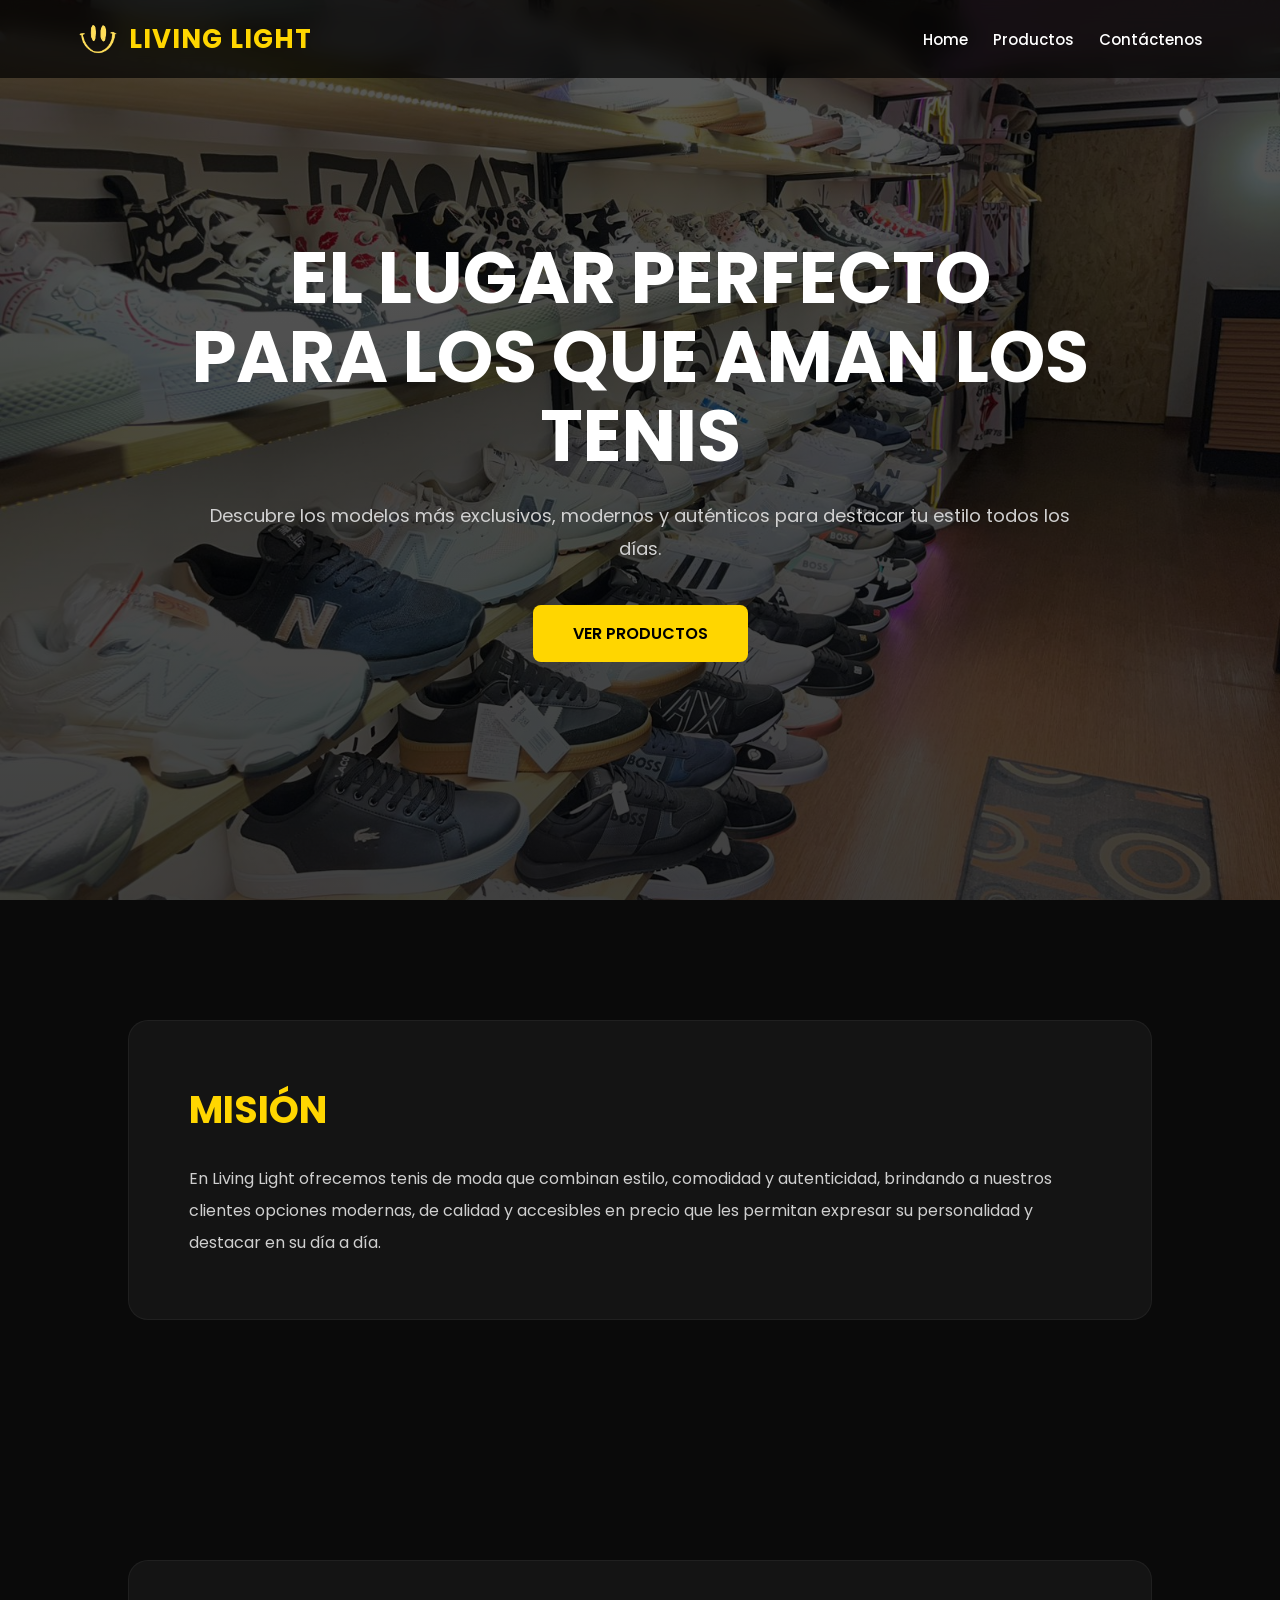
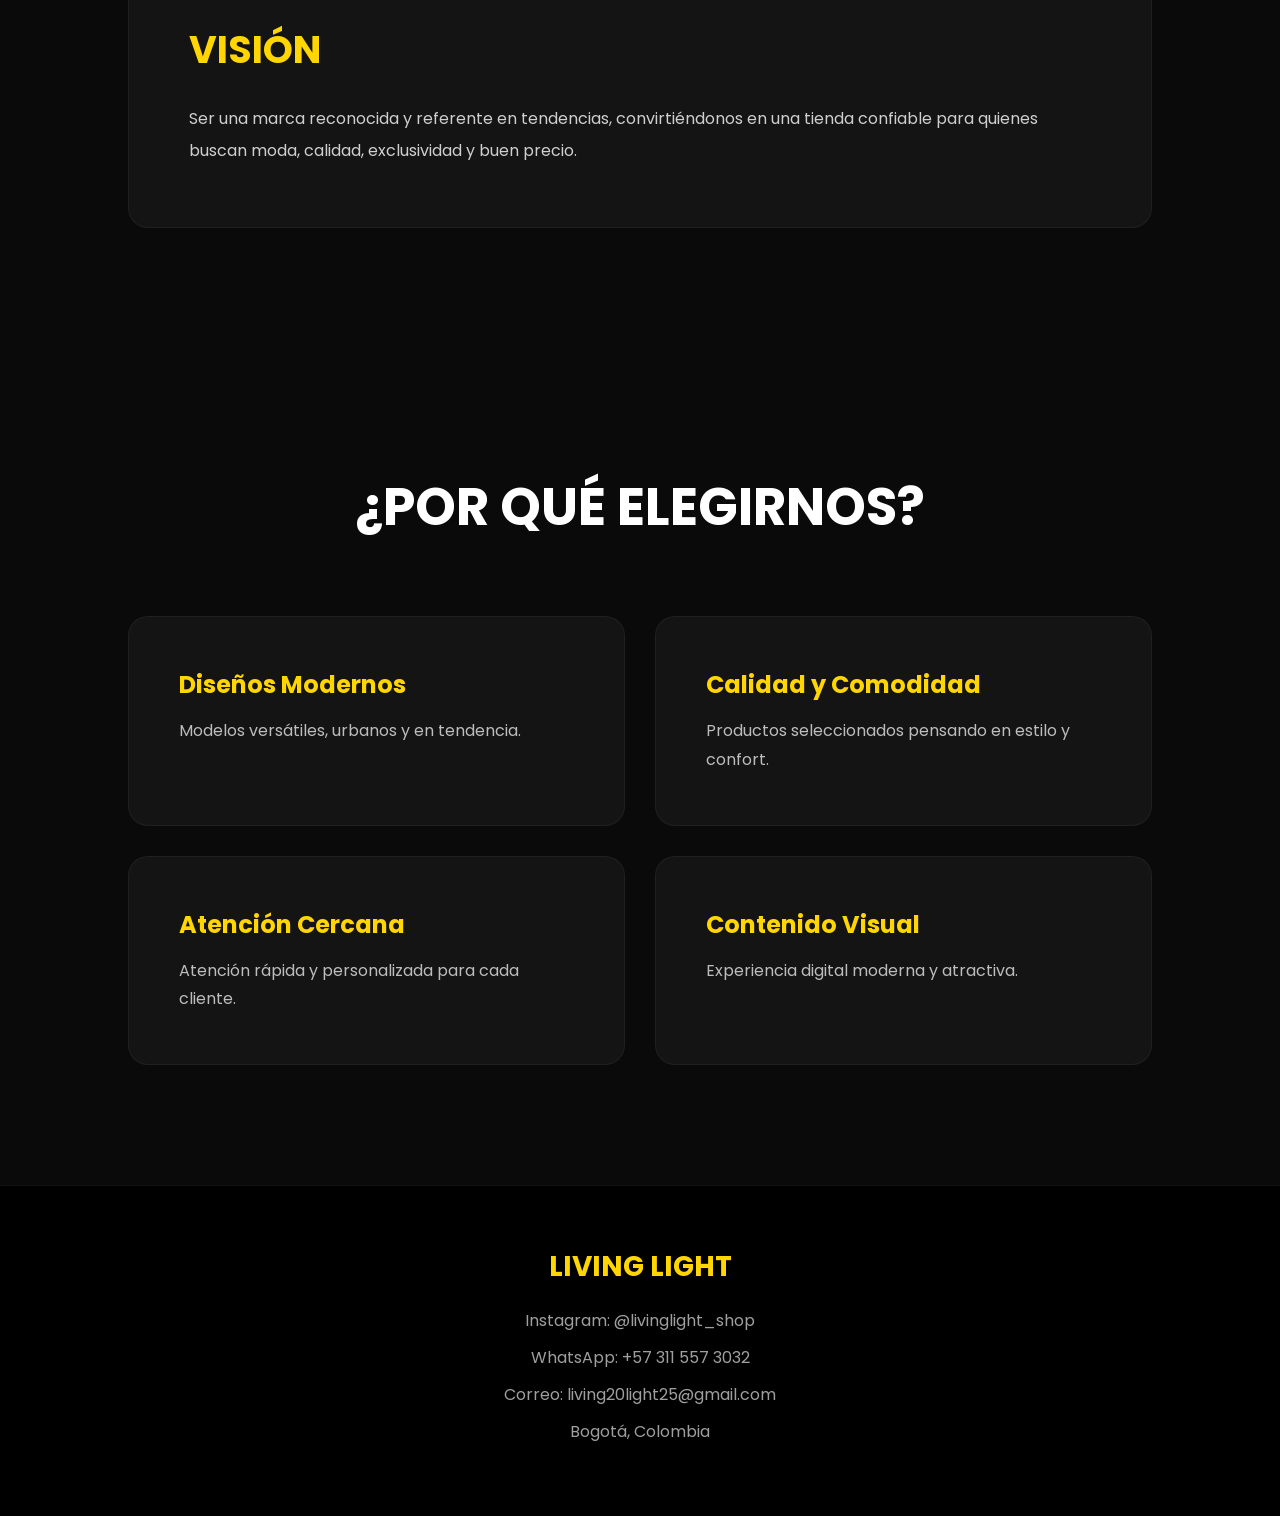
<file: index.html>
<!DOCTYPE html>
<html lang="es">
<head>
    <meta charset="UTF-8">
    <meta name="viewport" content="width=device-width, initial-scale=1.0">

    <title>LIVING LIGHT</title>

   
    <link rel="stylesheet" href="styles.css">

 
    <link rel="preconnect" href="https://fonts.googleapis.com">
    <link href="https://fonts.googleapis.com/css2?family=Poppins:wght@300;400;500;600;700&display=swap" rel="stylesheet">
</head>

<body>


    <header class="header">

    <div class="logo">

        <img src="logo.png" alt="Logo LIVING LIGHT">

        <h1>LIVING LIGHT</h1>

    </div>

    <nav class="navbar">

        <a href="index.html">Home</a>

        <a href="productos.html">Productos</a>

        <a href="contacto.html">Contáctenos</a>

    </nav>

</header>

    <section class="hero">

        <div class="hero-content">

            <h2>EL LUGAR PERFECTO PARA LOS QUE AMAN LOS TENIS</h2>

            <p>
                Descubre los modelos más exclusivos, modernos y auténticos
                para destacar tu estilo todos los días.
            </p>

            <a href="productos.html" class="btn">
                VER PRODUCTOS
            </a>

        </div>

    </section>



    <section class="info-section">

        <div class="info-card">

            <h3>MISIÓN</h3>

            <p>
                En Living Light ofrecemos tenis de moda que combinan estilo,
                comodidad y autenticidad, brindando a nuestros clientes opciones
                modernas, de calidad y accesibles en precio que les permitan
                expresar su personalidad y destacar en su día a día.
            </p>

        </div>

    </section>

    <section class="info-section">

        <div class="info-card">

            <h3>VISIÓN</h3>

            <p>
                Ser una marca reconocida y referente en tendencias,
                convirtiéndonos en una tienda confiable para quienes buscan
                moda, calidad, exclusividad y buen precio.
            </p>

        </div>

    </section>


    <section class="features">

        <h2>¿POR QUÉ ELEGIRNOS?</h2>

        <div class="features-container">

            <div class="feature-box">
                <h3>Diseños Modernos</h3>
                <p>
                    Modelos versátiles, urbanos y en tendencia.
                </p>
            </div>

            <div class="feature-box">
                <h3>Calidad y Comodidad</h3>
                <p>
                    Productos seleccionados pensando en estilo y confort.
                </p>
            </div>

            <div class="feature-box">
                <h3>Atención Cercana</h3>
                <p>
                    Atención rápida y personalizada para cada cliente.
                </p>
            </div>

            <div class="feature-box">
                <h3>Contenido Visual</h3>
                <p>
                    Experiencia digital moderna y atractiva.
                </p>
            </div>

        </div>

    </section>

    <footer class="footer">

        <h3>LIVING LIGHT</h3>

        <p>Instagram: @livinglight_shop</p>
        <p>WhatsApp: +57 311 557 3032</p>
        <p>Correo: living20light25@gmail.com</p>
        <p>Bogotá, Colombia</p>

    </footer>

</body>
</html>
</file>
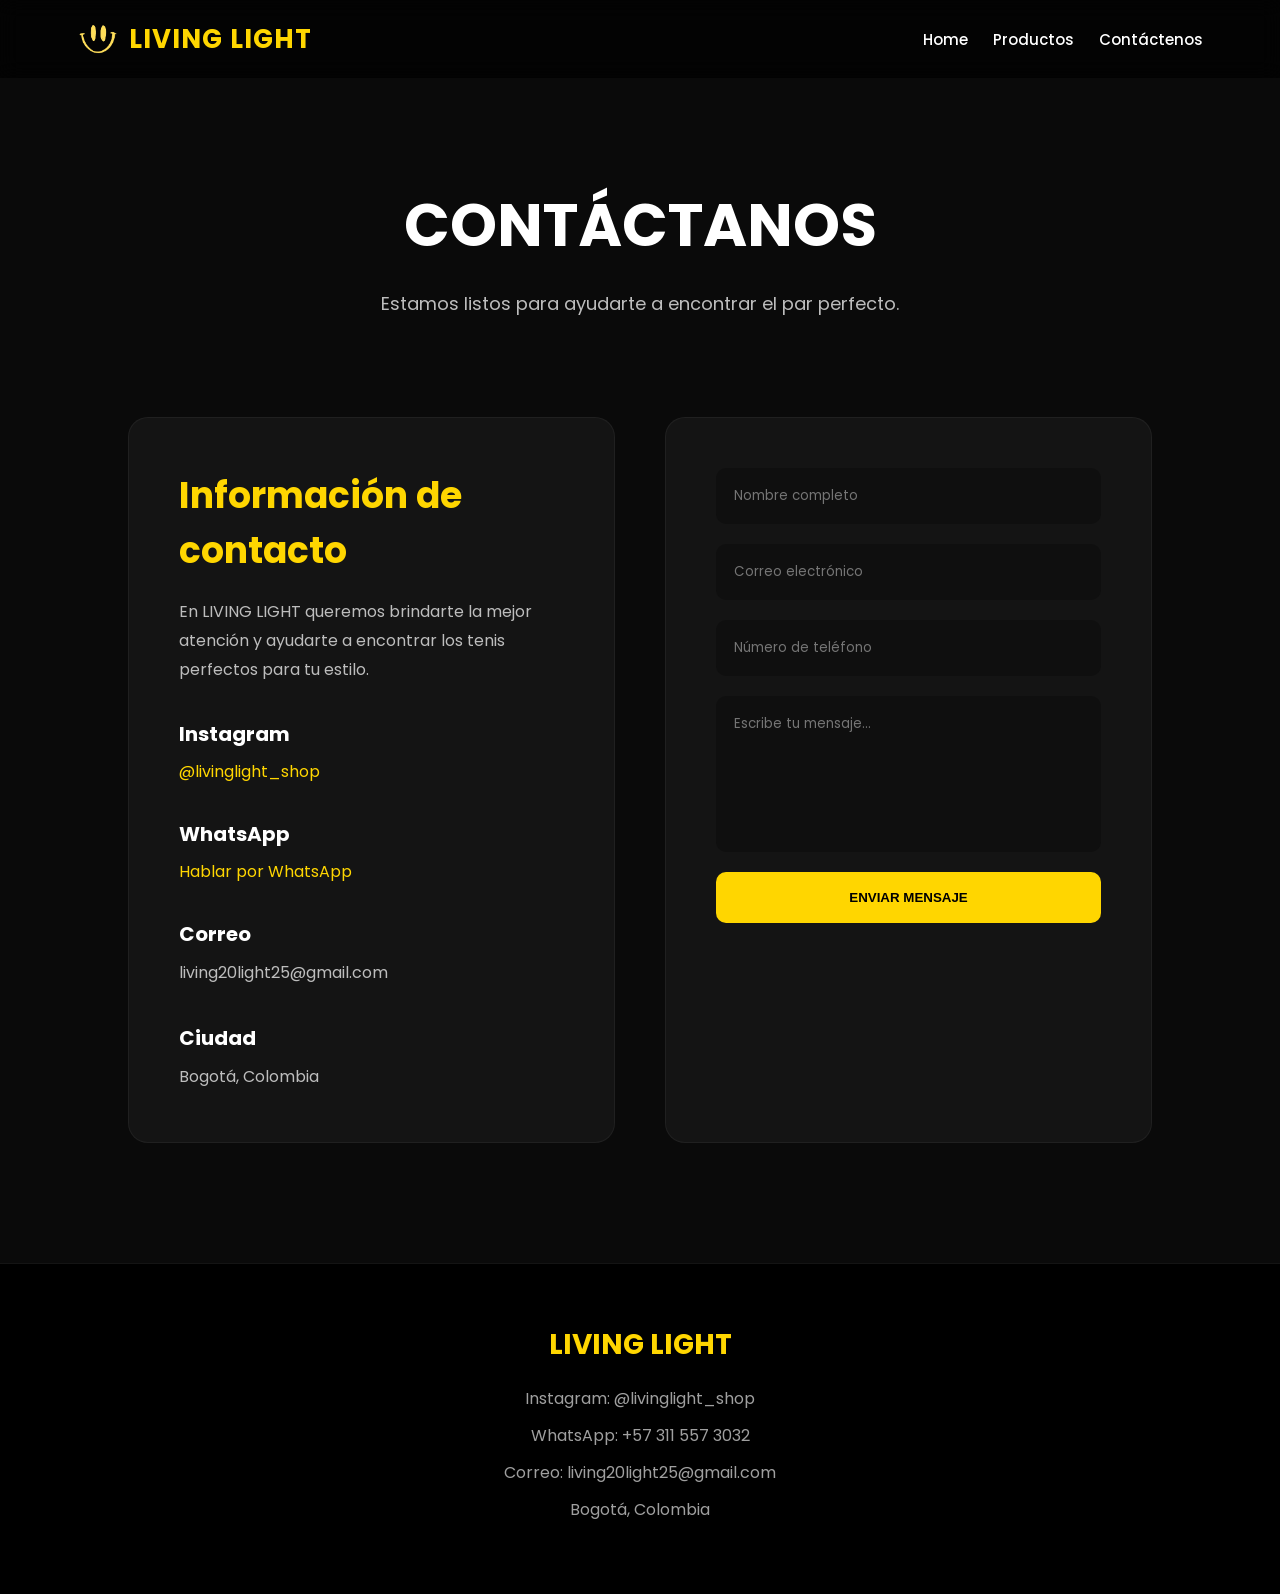
<file: contacto.html>
<!-- contacto.html -->

<!DOCTYPE html>
<html lang="es">

<head>
    <meta charset="UTF-8">
    <meta name="viewport" content="width=device-width, initial-scale=1.0">

    <title>Contáctenos | LIVING LIGHT</title>

    <link rel="stylesheet" href="styles.css">

    <!-- GOOGLE FONTS -->
    <link rel="preconnect" href="https://fonts.googleapis.com">
    <link href="https://fonts.googleapis.com/css2?family=Poppins:wght@300;400;500;600;700&display=swap" rel="stylesheet">
</head>

<body>

    <!-- ========================= -->
    <!-- HEADER -->
    <!-- ========================= -->

    <header class="header">

    <div class="logo">

        <img src="logo.png" alt="Logo LIVING LIGHT">

        <h1>LIVING LIGHT</h1>

    </div>

    <nav class="navbar">

        <a href="index.html">Home</a>

        <a href="productos.html">Productos</a>

        <a href="contacto.html">Contáctenos</a>

    </nav>

</header>


    <!-- ========================= -->
    <!-- HERO CONTACTO -->
    <!-- ========================= -->

    <section class="contact-hero">

        <h2>CONTÁCTANOS</h2>

        <p>
            Estamos listos para ayudarte a encontrar el par perfecto.
        </p>

    </section>


    <!-- ========================= -->
    <!-- CONTACTO -->
    <!-- ========================= -->

    <section class="contact-section">

        <div class="contact-container">


            <!-- INFORMACIÓN -->

            <div class="contact-info">

                <h3>Información de contacto</h3>

                <p>
                    En LIVING LIGHT queremos brindarte la mejor atención y ayudarte
                    a encontrar los tenis perfectos para tu estilo.
                </p>

                <div class="contact-box">

                    <h4>Instagram</h4>

                    <a href="https://www.instagram.com/livinglight_shop?igsh=MWU5bjk3N3hiM2N3dQ%3D%3D&utm_source=qr" target="_blank">
                        @livinglight_shop
                    </a>

                </div>


                <div class="contact-box">

                    <h4>WhatsApp</h4>

                    <a href="https://wa.link/cfffud" target="_blank">
                        Hablar por WhatsApp
                    </a>

                </div>


                <div class="contact-box">

                    <h4>Correo</h4>

                    <p>living20light25@gmail.com</p>

                </div>


                <div class="contact-box">

                    <h4>Ciudad</h4>

                    <p>Bogotá, Colombia</p>

                </div>

            </div>


            <!-- FORMULARIO -->

            <div class="contact-form">

                <form>

                    <input type="text" placeholder="Nombre completo" required>

                    <input type="email" placeholder="Correo electrónico" required>

                    <input type="tel" placeholder="Número de teléfono">

                    <textarea placeholder="Escribe tu mensaje..." rows="6"></textarea>

                    <button type="submit">
                        ENVIAR MENSAJE
                    </button>

                </form>

            </div>

        </div>

    </section>


    <!-- ========================= -->
    <!-- FOOTER -->
    <!-- ========================= -->

    <footer class="footer">

        <h3>LIVING LIGHT</h3>

        <p>Instagram: @livinglight_shop</p>
        <p>WhatsApp: +57 311 557 3032</p>
        <p>Correo: living20light25@gmail.com</p>
        <p>Bogotá, Colombia</p>

    </footer>

</body>
</html>
</file>
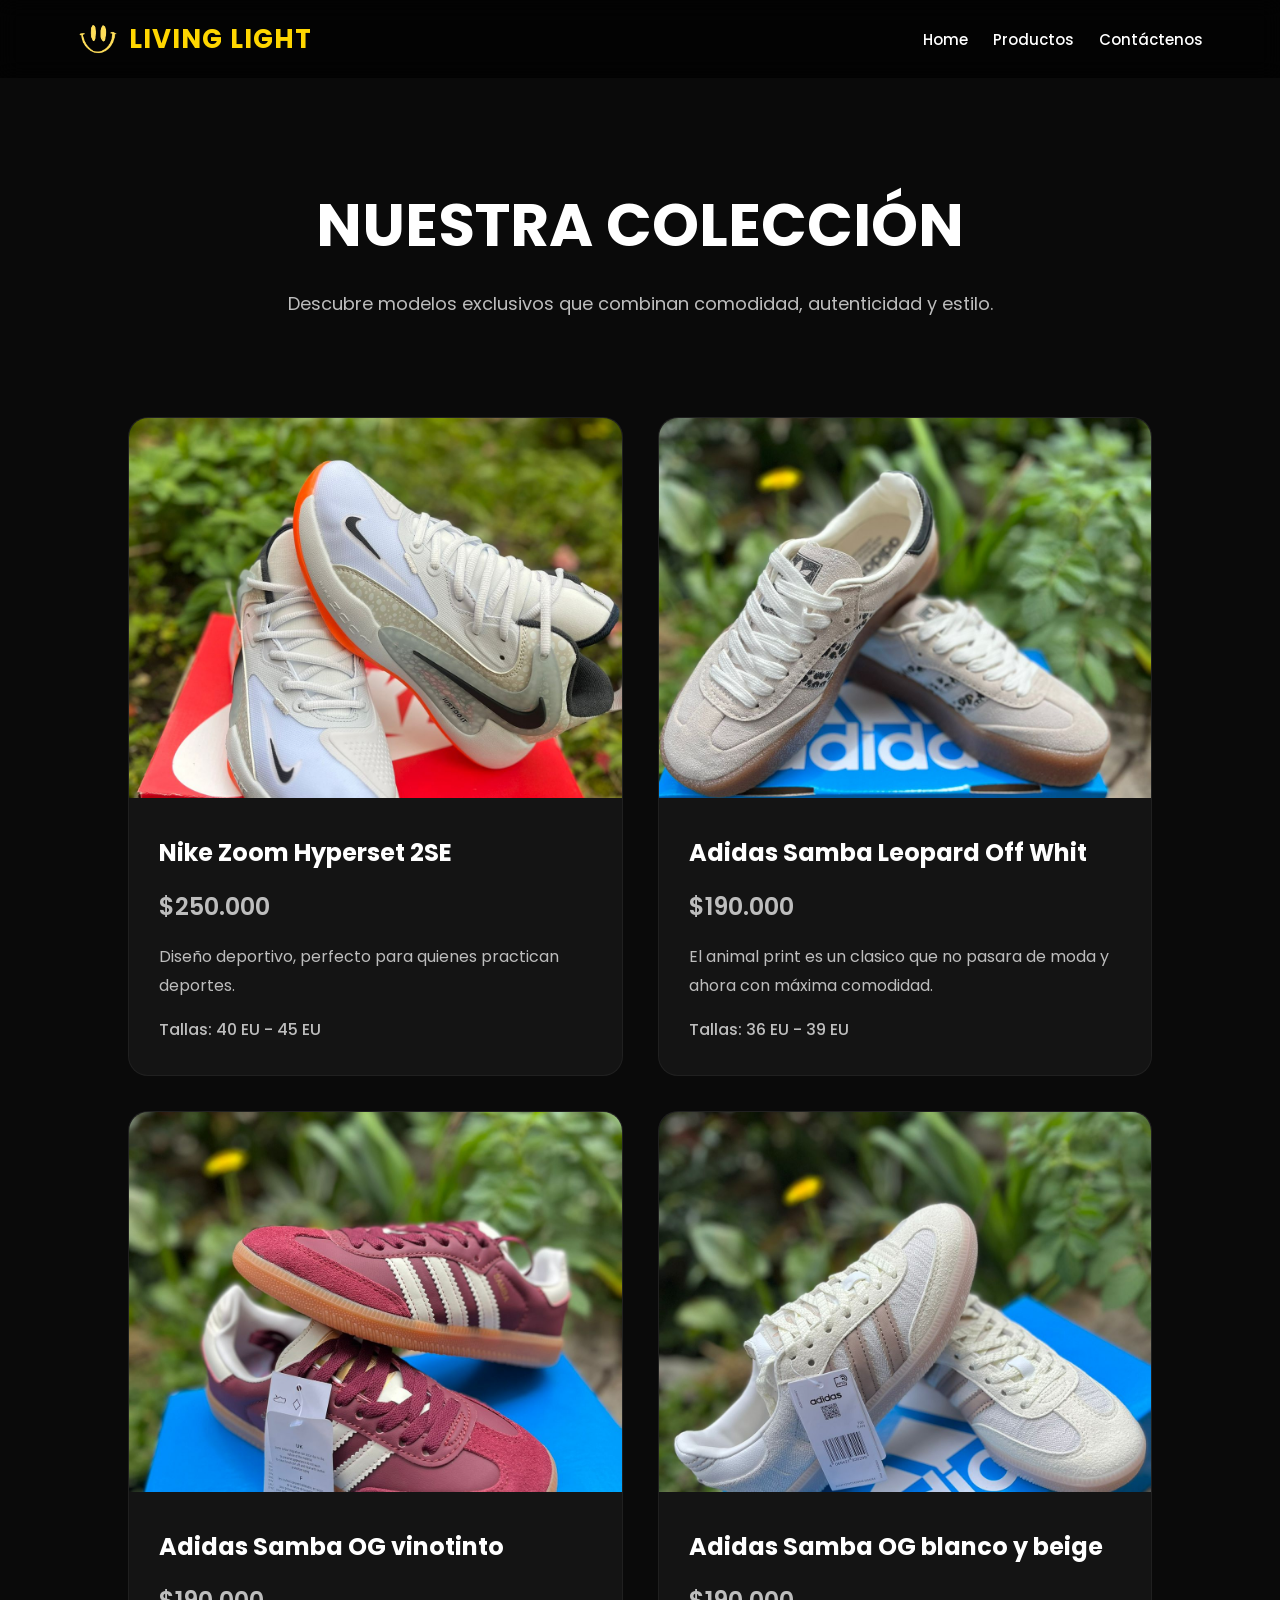
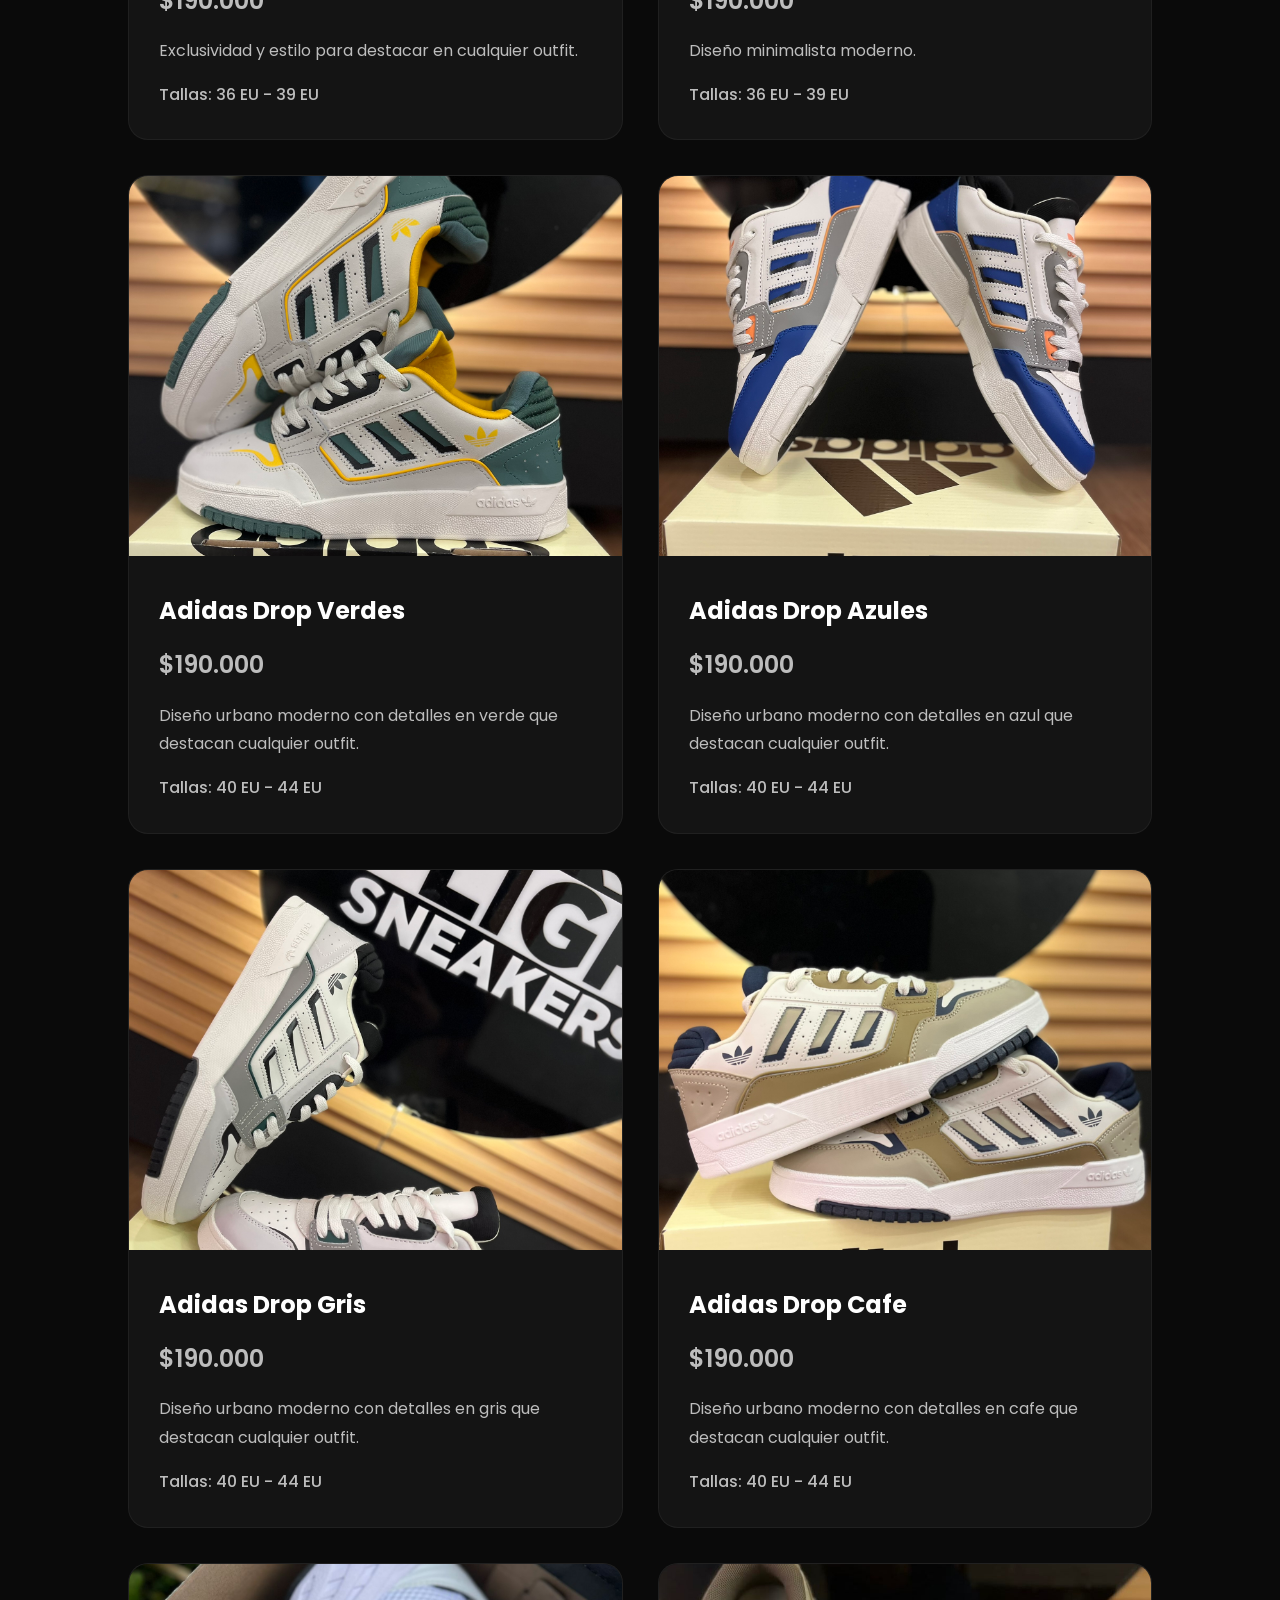
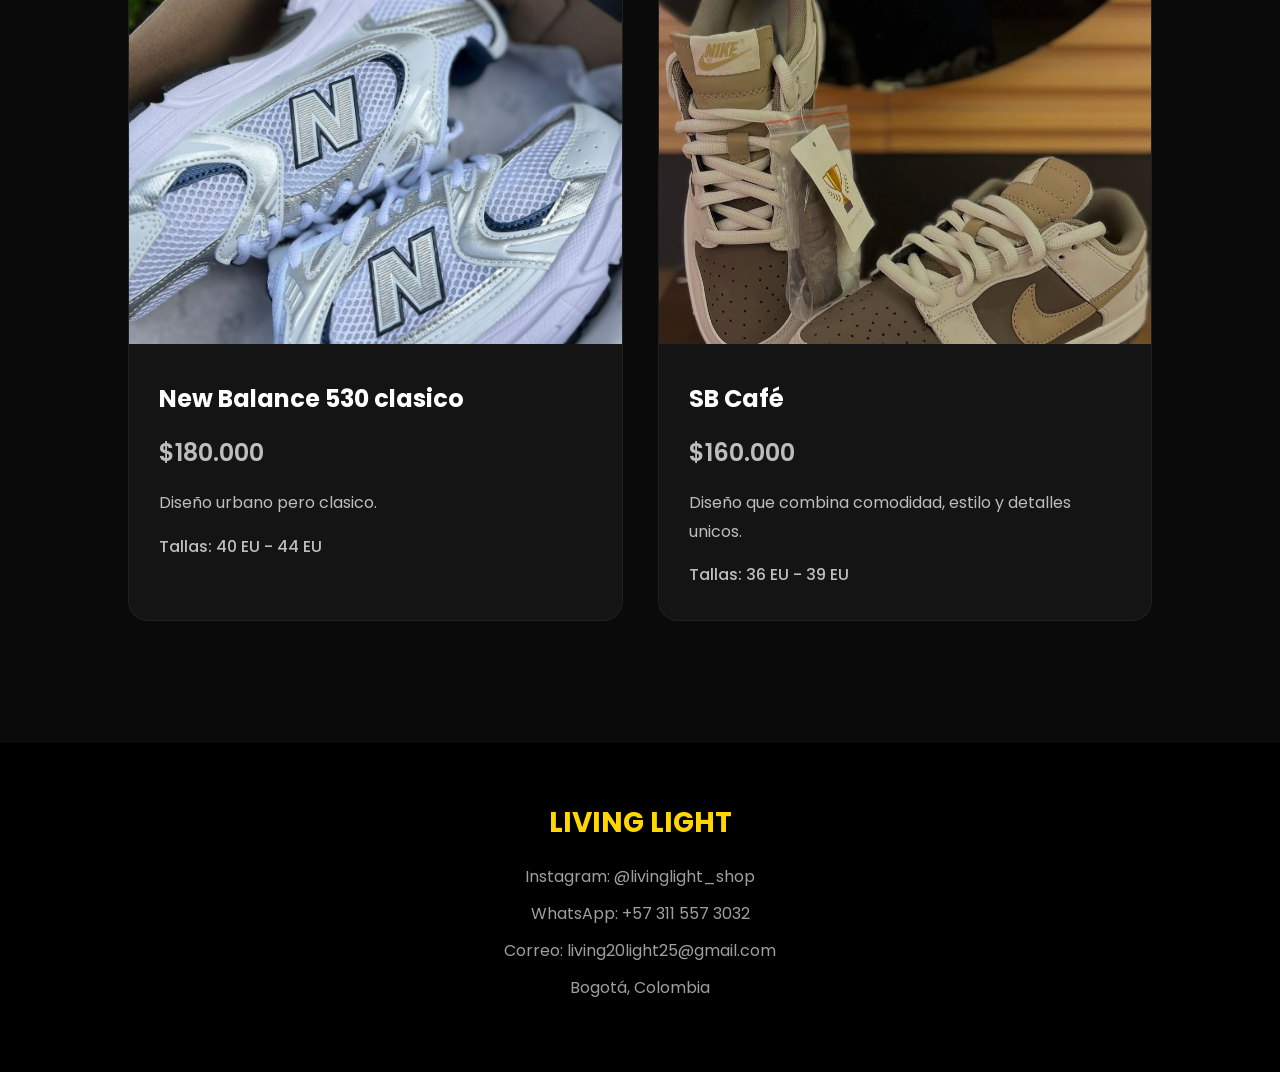
<file: productos.html>
<!-- productos.html -->

<!DOCTYPE html>
<html lang="es">

<head>
    <meta charset="UTF-8">
    <meta name="viewport" content="width=device-width, initial-scale=1.0">

    <title>Productos | LIVING LIGHT</title>

    <link rel="stylesheet" href="styles.css">

    <!-- GOOGLE FONTS -->
    <link rel="preconnect" href="https://fonts.googleapis.com">
    <link href="https://fonts.googleapis.com/css2?family=Poppins:wght@300;400;500;600;700&display=swap" rel="stylesheet">
</head>

<body>

    <!-- ========================= -->
    <!-- HEADER -->
    <!-- ========================= -->

    <header class="header">

    <div class="logo">

        <img src="logo.png" alt="Logo LIVING LIGHT">

        <h1>LIVING LIGHT</h1>

    </div>

    <nav class="navbar">

        <a href="index.html">Home</a>

        <a href="productos.html">Productos</a>

        <a href="contacto.html">Contáctenos</a>

    </nav>

</header>

    <!-- ========================= -->
    <!-- HERO PRODUCTOS -->
    <!-- ========================= -->

    <section class="products-hero">

        <h2>NUESTRA COLECCIÓN</h2>

        <p>
            Descubre modelos exclusivos que combinan comodidad,
            autenticidad y estilo.
        </p>

    </section>


    <!-- ========================= -->
    <!-- PRODUCTOS -->
    <!-- ========================= -->

    <section class="products-section">

        <div class="products-container">


            <!-- PRODUCTO 1 -->

           <div class="product-card">

    <img src="Tenis1.jpeg" alt="Nike Zoom Hyperset 2SE">

    <div class="product-info">

        <h3>
            <a href="videotenis1.mp4" target="_blank">
                Nike Zoom Hyperset 2SE
            </a>
        </h3>

        <p class="price">$250.000</p>

        <p>
            Diseño deportivo, perfecto para quienes practican deportes.
        </p>

        <p class="sizes">
            Tallas: 40 EU - 45 EU
        </p>

    </div>

</div>

            <!-- PRODUCTO 2 -->

            <div class="product-card">

                <img src="Tenis2.jpeg" alt="Adidas Samba Leopard Off White">

                <div class="product-info">

                    <h3>
            <a href="videotenis2.mp4" target="_blank">
               Adidas Samba Leopard Off Whit
            </a>
        </h3>

                    <p class="price">$190.000</p>

                    <p>
                        El animal print es un clasico que no pasara de moda y ahora con máxima comodidad.
                    </p>

                    <p class="sizes">
                        Tallas: 36 EU - 39 EU
                    </p>

                </div>

            </div>


            <!-- PRODUCTO 3 -->

            <div class="product-card">

                <img src="Tenis3.jpeg" alt="Adidas Samba OG vinotinto">

                <div class="product-info">

                    <h3>
            <a href="videotenis3.mp4" target="_blank">
               Adidas Samba OG vinotinto
            </a>
        </h3>
                    <p class="price">$190.000</p>

                    <p>
                        Exclusividad y estilo para destacar en cualquier outfit.
                    </p>

                    <p class="sizes">
                        Tallas: 36 EU - 39 EU
                    </p>

                </div>

            </div>

            <!-- PRODUCTO 4 -->

            <div class="product-card">

                <img src="Tenis4.jpeg" alt="Adidas Samba OG blanco y beige">

                <div class="product-info">

                    <h3>
            <a href="videotenis4.mp4" target="_blank">
               Adidas Samba OG blanco y beige
            </a>
        </h3>

                    <p class="price">$190.000</p>

                    <p>
                        Diseño minimalista moderno.
                    </p>

                    <p class="sizes">
                        Tallas: 36 EU - 39 EU
                    </p>

                </div>

            </div>

            <!-- PRODUCTO 5 -->

<div class="product-card">

    <img src="Tenis5.JPEG" alt="Adidas Drop Verdes">

    <div class="product-info">

        <h3>
            <a href="videotenis5.mp4" target="_blank">
                Adidas Drop Verdes
            </a>
        </h3>

        <p class="price">$190.000</p>

        <p>
            Diseño urbano moderno con detalles en verde que destacan cualquier outfit.
        </p>

        <p class="sizes">
            Tallas: 40 EU - 44 EU
        </p>

    </div>

</div>

            <!-- PRODUCTO 6 -->

            <div class="product-card">

                <img src="Tenis6.JPEG" alt="Adidas Drop Azul">

                <div class="product-info">

                   <h3>
            <a href="videotenis6.mp4" target="_blank">
                Adidas Drop Azules
            </a>
        </h3>

                    <p class="price">$190.000</p>

                    <p>
                        Diseño urbano moderno con detalles en azul que destacan cualquier outfit.
                    </p>

                    <p class="sizes">
                        Tallas: 40 EU - 44 EU
                    </p>
                </div>

            </div>


            <!-- PRODUCTO 7 -->

            <div class="product-card">

                <img src="Tenis7.JPEG" alt="Adidas Drop Gris">

                <div class="product-info">

                   <h3>
            <a href="videostenis7.mp4" target="_blank">
               Adidas Drop Gris
            </a>
        </h3>

                    <p class="price">$190.000</p>

                    <p>
                        Diseño urbano moderno con detalles en gris que destacan cualquier outfit.
                    </p>

                    <p class="sizes">
                        Tallas: 40 EU - 44 EU
                    </p>
                </div>

            </div>

            <!-- PRODUCTO 8 -->

            <div class="product-card">

                <img src="Tenis8.JPEG" alt="Adidas Drop Cafe">

                <div class="product-info">

                   <h3>
            <a href="videostenis8.mp4" target="_blank">
               Adidas Drop Cafe
            </a>
        </h3>
                    <p class="price">$190.000</p>

                    <p>
                        Diseño urbano moderno con detalles en cafe que destacan cualquier outfit.
                    </p>

                    <p class="sizes">
                        Tallas: 40 EU - 44 EU
                    </p>
                </div>

            </div>

 <!-- PRODUCTO 9 -->

            <div class="product-card">

                <img src="Tenis10.jpeg" alt="New Balance 530 clasico">

                <div class="product-info">

                     <h3>
            <a href="videotenis9.mp4" target="_blank">
               New Balance 530 clasico
            </a>
        </h3>

                    <p class="price">$180.000</p>

                    <p>
                        Diseño urbano pero clasico.
                    </p>

                    <p class="sizes">
                        Tallas: 40 EU - 44 EU
                    </p>
                </div>
            </div>
             <!-- PRODUCTO 9 -->

            <div class="product-card">

                <img src="Tenis11.jpeg" alt="SB Café">

                <div class="product-info">

                     <h3>
            <a href="videotenis11.mp4" target="_blank">
               SB Café
            </a>
        </h3>

                    <p class="price">$160.000</p>

                    <p>
                        Diseño que combina comodidad, estilo y detalles unicos.
                    </p>

                    <p class="sizes">
                        Tallas: 36 EU - 39 EU
                    </p>
                </div>
</section>


<!-- ========================= -->
<!-- FOOTER -->
<!-- ========================= -->

<footer class="footer">

    <h3>LIVING LIGHT</h3>

  <p>Instagram: @livinglight_shop</p>
    <p>WhatsApp: +57 311 557 3032</p>
    <p>Correo: living20light25@gmail.com</p>
    <p>Bogotá, Colombia</p>

</footer>

</body>
</html>
</file>
<file: styles.css>
/* ========================= */
/* RESET */
/* ========================= */

*{
    margin: 0;
    padding: 0;
    box-sizing: border-box;
}


/* ========================= */
/* BODY */
/* ========================= */

body{
    font-family: 'Poppins', sans-serif;
    background-color: #0a0a0a;
    color: white;
}


/* ========================= */
/* HEADER */
/* ========================= */

.header{
    width: 100%;
    padding: 18px 6%;

    display: flex;
    justify-content: space-between;
    align-items: center;

    position: fixed;
    top: 0;
    left: 0;

    background-color: rgba(0,0,0,0.7);
    backdrop-filter: blur(10px);

    z-index: 1000;
}


/* ========================= */
/* LOGO */
/* ========================= */

.logo{
    display: flex;
    align-items: center;
    gap: 10px;

    flex-shrink: 0;
}

.logo img{
    width: 42px;
    height: 42px;

    object-fit: contain;

    transition: 0.3s;
}

.logo img:hover{
    transform: rotate(10deg) scale(1.1);
}

.logo h1{
    font-size: 26px;
    color: #FFD600;
    letter-spacing: 1px;

    white-space: nowrap;
}


/* ========================= */
/* NAVBAR */
/* ========================= */

.navbar{
    display: flex;
    align-items: center;
    gap: 25px;

    flex-wrap: nowrap;
}

.navbar a{
    color: white;
    text-decoration: none;

    font-size: 15px;
    font-weight: 500;

    transition: 0.3s;

    position: relative;

    white-space: nowrap;
}

.navbar a::after{
    content: "";

    width: 0%;
    height: 2px;

    background-color: #FFD600;

    position: absolute;
    left: 0;
    bottom: -5px;

    transition: 0.3s;
}

.navbar a:hover::after{
    width: 100%;
}

.navbar a:hover{
    color: #FFD600;
}


/* ========================= */
/* HERO */
/* ========================= */

.hero{
    width: 100%;
    height: 100vh;

    background-image:
    linear-gradient(
        rgba(0,0,0,0.65),
        rgba(0,0,0,0.75)
    ),
    url('banner.jpeg');

    background-size: cover;
    background-position: center;

    display: flex;
    justify-content: center;
    align-items: center;

    text-align: center;
    padding: 0 10%;
}

.hero-content{
    max-width: 900px;
}

.hero-content h2{
    font-size: 72px;
    line-height: 1.1;
    margin-bottom: 25px;
    font-weight: 700;
}

.hero-content p{
    font-size: 18px;
    color: #d1d1d1;
    line-height: 1.8;
    margin-bottom: 40px;
}


/* ========================= */
/* BOTÓN */
/* ========================= */

.btn{
    display: inline-block;

    padding: 16px 40px;

    background-color: #FFD600;
    color: black;

    text-decoration: none;
    font-weight: 600;

    border-radius: 8px;

    transition: 0.3s;
}

.btn:hover{
    transform: translateY(-5px);
    background-color: white;
}


/* ========================= */
/* INFO */
/* ========================= */

.info-section{
    padding: 120px 10%;
}

.info-card{
    background-color: #141414;

    padding: 60px;

    border-radius: 20px;

    border: 1px solid rgba(255,255,255,0.05);
}

.info-card h3{
    color: #FFD600;
    font-size: 38px;
    margin-bottom: 25px;
}

.info-card p{
    color: #cfcfcf;
    line-height: 2;
    font-size: 16px;
}


/* ========================= */
/* FEATURES */
/* ========================= */

.features{
    padding: 120px 10%;
}

.features h2{
    text-align: center;
    font-size: 52px;
    margin-bottom: 70px;
    color: white;
}

.features-container{
    display: grid;
    grid-template-columns: repeat(2,1fr);
    gap: 30px;
}

.feature-box{
    background-color: #141414;

    padding: 50px;

    border-radius: 20px;

    transition: 0.4s;

    border: 1px solid rgba(255,255,255,0.05);
}

.feature-box:hover{
    transform: translateY(-10px);

    border: 1px solid #FFD600;
}

.feature-box h3{
    color: #FFD600;
    margin-bottom: 15px;
    font-size: 24px;
}

.feature-box p{
    color: #bdbdbd;
    line-height: 1.8;
}


/* ========================= */
/* FOOTER */
/* ========================= */

.footer{
    background-color: black;

    padding: 60px 10%;

    text-align: center;

    border-top: 1px solid rgba(255,255,255,0.08);
}

.footer h3{
    color: #FFD600;
    margin-bottom: 20px;
    font-size: 28px;
}

.footer p{
    color: #9f9f9f;
    margin: 12px 0;
}


/* ========================= */
/* HERO PRODUCTOS */
/* ========================= */

.products-hero{
    width: 100%;
    padding: 180px 10% 100px;

    text-align: center;
}

.products-hero h2{
    font-size: 60px;
    margin-bottom: 20px;
}

.products-hero p{
    color: #bdbdbd;
    font-size: 18px;
}

.product-card{
    height: 100%;
}

/* ========================= */
/* PRODUCTS */
/* ========================= */

.products-section{
    padding: 0 10% 120px;
}

.products-container{
    display: grid;

    grid-template-columns: repeat(auto-fit, minmax(320px,1fr));

    gap: 35px;

    align-items: start;
}


/* ========================= */
/* PRODUCT CARD */
/* ========================= */

.product-card{
    background-color: #141414;

    border-radius: 20px;

    overflow: hidden;

    transition: 0.4s;

    border: 1px solid rgba(255,255,255,0.05);
}

.product-card:hover{
    transform: translateY(-10px);

    border: 1px solid #FFD600;
}


/* ========================= */
/* PRODUCT IMAGE */
/* ========================= */

.product-card img{
    width: 100%;
    height: 380px;

    object-fit: cover;

    transition: 0.4s;
}

.product-card:hover img{
    transform: scale(1.05);
}


/* ========================= */
/* PRODUCT INFO */
/* ========================= */

.product-info{
    padding: 30px;
}

.product-info h3{
    font-size: 24px;
    margin-bottom: 15px;
}

.price{
    color: #FFD600;

    font-size: 24px;
    font-weight: 600;

    margin-bottom: 15px;
}

.product-info p{
    color: #bdbdbd;
    line-height: 1.8;
}

.sizes{
    margin-top: 15px;
    color: white;
    font-weight: 500;
}


/* ========================= */
/* HERO CONTACTO */
/* ========================= */

.contact-hero{
    width: 100%;
    padding: 180px 10% 100px;

    text-align: center;
}

.contact-hero h2{
    font-size: 60px;
    margin-bottom: 20px;
}

.contact-hero p{
    color: #bdbdbd;
    font-size: 18px;
}


/* ========================= */
/* CONTACT SECTION */
/* ========================= */

.contact-section{
    padding: 0 10% 120px;
}

.contact-container{
    display: grid;
    grid-template-columns: repeat(2,1fr);
    gap: 50px;
}


/* ========================= */
/* CONTACT INFO */
/* ========================= */

.contact-info{
    background-color: #141414;

    padding: 50px;

    border-radius: 20px;

    border: 1px solid rgba(255,255,255,0.05);
}

.contact-info h3{
    font-size: 36px;
    margin-bottom: 20px;

    color: #FFD600;
}

.contact-info p{
    color: #bdbdbd;
    line-height: 1.8;
}


/* ========================= */
/* CONTACT BOX */
/* ========================= */

.contact-box{
    margin-top: 35px;
}

.contact-box h4{
    color: white;
    margin-bottom: 10px;
    font-size: 20px;
}

.contact-box a{
    color: #FFD600;
    text-decoration: none;
    transition: 0.3s;
}

.contact-box a:hover{
    color: white;
}


/* ========================= */
/* FORMULARIO */
/* ========================= */

.contact-form{
    background-color: #141414;

    padding: 50px;

    border-radius: 20px;

    border: 1px solid rgba(255,255,255,0.05);
}

.contact-form form{
    display: flex;
    flex-direction: column;
}

.contact-form input,
.contact-form textarea{
    margin-bottom: 20px;

    padding: 18px;

    border: none;
    outline: none;

    background-color: #0f0f0f;

    color: white;

    border-radius: 10px;

    font-family: 'Poppins', sans-serif;
}

.contact-form textarea{
    resize: none;
}


/* ========================= */
/* BUTTON */
/* ========================= */

.contact-form button{
    padding: 18px;

    background-color: #FFD600;

    color: black;

    border: none;

    border-radius: 10px;

    font-weight: 600;

    cursor: pointer;

    transition: 0.3s;
}

.contact-form button:hover{
    background-color: white;

    transform: translateY(-5px);
}


/* ========================= */
/* LINK PRODUCTO VIDEO */
/* ========================= */

.product-info h3 a{
    color: white;
    text-decoration: none;

    transition: 0.3s;
}

.product-info h3 a:hover{
    color: #FFD600;
}


/* ========================= */
/* RESPONSIVE */
/* ========================= */

@media screen and (max-width: 768px){

    /* HEADER */

    .header{
        flex-direction: column;

        align-items: center;
        justify-content: center;

        gap: 15px;

        padding: 15px 5%;
    }

    .logo{
        justify-content: center;
    }

    .logo img{
        width: 38px;
        height: 38px;
    }

    .logo h1{
        font-size: 22px;
    }

    .navbar{
        width: 100%;

        justify-content: center;

        flex-wrap: wrap;

        gap: 15px;
    }

    .navbar a{
        font-size: 14px;
    }

    /* HERO */

    .hero{
        padding: 180px 7% 100px;
        height: auto;
    }

    .hero-content h2{
        font-size: 42px;
        line-height: 1.1;
    }

    .hero-content p{
        font-size: 16px;
        line-height: 1.8;
    }

    .btn{
        width: 100%;
        max-width: 300px;
    }

    /* INFO */

    .info-section{
        padding: 80px 7%;
    }

    .info-card{
        padding: 35px;
    }

    .info-card h3{
        font-size: 30px;
    }

    /* FEATURES */

    .features{
        padding: 80px 7%;
    }

    .features h2{
        font-size: 38px;
    }

    .features-container{
        grid-template-columns: 1fr;
    }

    .feature-box{
        padding: 35px;
    }

    /* PRODUCTOS */

    .products-hero{
        padding: 170px 7% 70px;
    }

    .products-hero h2{
        font-size: 42px;
    }

    .products-section{
        padding: 0 7% 80px;
    }

    .products-container{
        grid-template-columns: 1fr;
    }

    .product-card img{
        height: 300px;
    }

    .product-info h3{
        font-size: 22px;
    }

    /* CONTACTO */

    .contact-hero{
        padding: 170px 7% 70px;
    }

    .contact-hero h2{
        font-size: 42px;
    }

    .contact-section{
        padding: 0 7% 80px;
    }

    .contact-container{
        grid-template-columns: 1fr;
    }

    .contact-info,
    .contact-form{
        padding: 35px;
    }

    /* FOOTER */

    .footer{
        padding: 50px 7%;
    }

}
</file>
